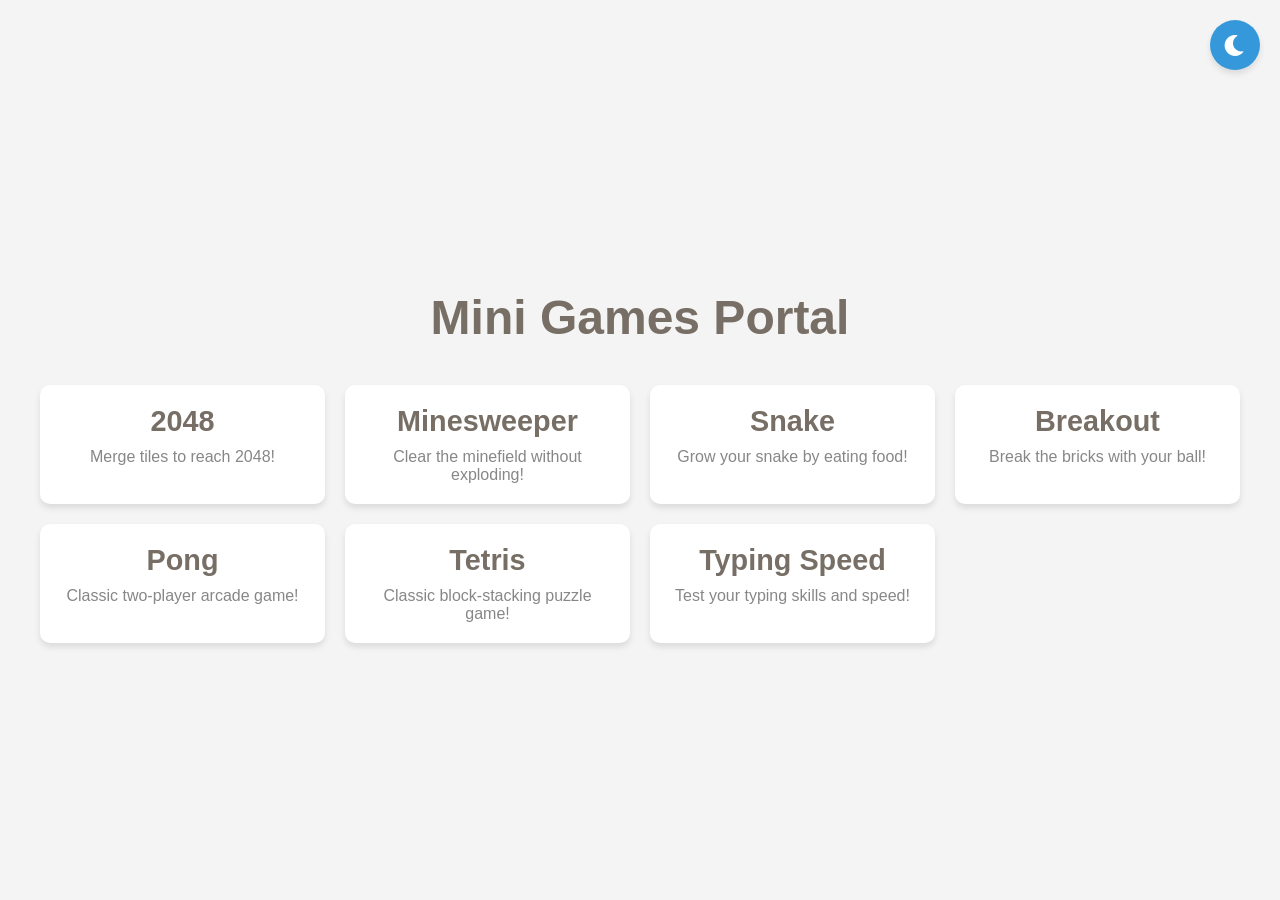
<file: index.html>
<!DOCTYPE html>
<html lang="en">
<head>
    <meta charset="UTF-8">
    <meta name="viewport" content="width=device-width, initial-scale=1.0">
    <title>Mini Games Portal</title>
    <link rel="stylesheet" href="styles.css">
    <link rel="stylesheet" href="theme.css">
    <link rel="stylesheet" href="https://cdnjs.cloudflare.com/ajax/libs/font-awesome/6.0.0-beta3/css/all.min.css">
</head>
<body>
    <div class="container">
        <h1>Mini Games Portal</h1>
        <button class="theme-toggle" aria-label="Toggle Theme">
            <i class="fas fa-moon"></i>
        </button>
        <div class="games-grid">
            <a href="2048/index.html" class="game-card">
                <h2>2048</h2>
                <p>Merge tiles to reach 2048!</p>
            </a>
            <a href="minesweeper/index.html" class="game-card">
                <h2>Minesweeper</h2>
                <p>Clear the minefield without exploding!</p>
            </a>
            <a href="snake/index.html" class="game-card">
                <h2>Snake</h2>
                <p>Grow your snake by eating food!</p>
            </a>
            <a href="breakout/index.html" class="game-card">
                <h2>Breakout</h2>
                <p>Break the bricks with your ball!</p>
            </a>
            <a href="pong/index.html" class="game-card">
                <h2>Pong</h2>
                <p>Classic two-player arcade game!</p>
            </a>
            <a href="tetris/index.html" class="game-card">
                <h2>Tetris</h2>
                <p>Classic block-stacking puzzle game!</p>
            </a>
            <a href="typing-game/index.html" class="game-card">
                <h2>Typing Speed</h2>
                <p>Test your typing skills and speed!</p>
            </a>
        </div>
    </div>
    <script src="theme.js"></script>
</body>
</html>
</file>
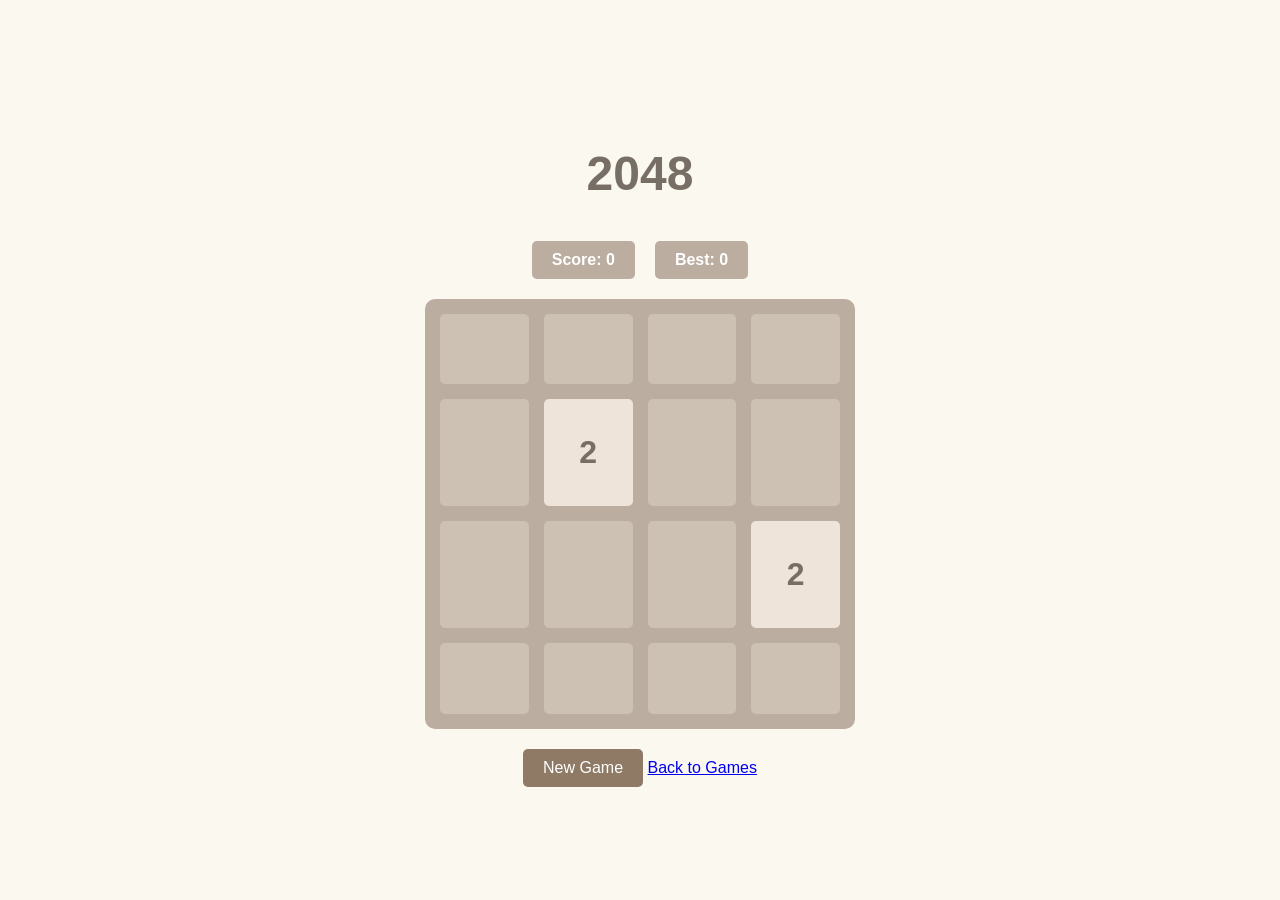
<file: 2048/index.html>
<!DOCTYPE html>
<html lang="en">
<head>
    <meta charset="UTF-8">
    <meta name="viewport" content="width=device-width, initial-scale=1.0">
    <title>2048 Game</title>
    <link rel="stylesheet" href="styles.css">
</head>
<body>
    <div class="container">
        <h1>2048</h1>
        <div class="score-container">
            <div class="score">Score: <span id="score">0</span></div>
            <div class="best-score">Best: <span id="best-score">0</span></div>
        </div>
        <div id="game-board" class="game-board"></div>
        <div class="buttons">
            <button id="new-game-btn">New Game</button>
            <a href="../index.html" class="back-btn">Back to Games</a>
        </div>
    </div>
    <script src="game.js"></script>
</body>
</html>
</file>
<file: styles.css>
body {
    font-family: Arial, sans-serif;
    display: flex;
    justify-content: center;
    align-items: center;
    min-height: 100vh;
    margin: 0;
    background-color: #faf8ef;
}

.container {
    text-align: center;
    padding: 20px;
}

h1 {
    font-size: 3rem;
    color: #776E65;
    margin-bottom: 40px;
}

.games-grid {
    display: grid;
    grid-template-columns: repeat(auto-fit, minmax(250px, 1fr));
    gap: 20px;
    max-width: 1200px;
    margin: 0 auto;
}

.game-card {
    background-color: white;
    border-radius: 10px;
    padding: 20px;
    text-decoration: none;
    color: #776E65;
    box-shadow: 0 4px 6px rgba(0, 0, 0, 0.1);
    transition: transform 0.3s ease, box-shadow 0.3s ease;
}

.game-card:hover {
    transform: translateY(-5px);
    box-shadow: 0 6px 12px rgba(0, 0, 0, 0.15);
}

.game-card h2 {
    margin: 0 0 10px 0;
    font-size: 1.8rem;
}

.game-card p {
    margin: 0;
    color: #878787;
}
</file>
<file: theme.css>
:root {
    /* Light Theme Colors */
    --light-background: #f4f4f4;
    --light-text-primary: #333;
    --light-text-secondary: #2c3e50;
    --light-card-background: #ffffff;
    --light-card-shadow: rgba(0, 0, 0, 0.1);
    --light-border-color: #e0e0e0;
    --light-primary-color: #3498db;
    --light-primary-color-hover: #2980b9;
    --light-secondary-color: #2ecc71;
    --light-secondary-color-hover: #27ae60;
    --light-input-background: #ffffff;
    --light-input-border: #bdc3c7;

    /* Dark Theme Colors */
    --dark-background: #121212;
    --dark-text-primary: #e0e0e0;
    --dark-text-secondary: #b0b0b0;
    --dark-card-background: #1e1e1e;
    --dark-card-shadow: rgba(255, 255, 255, 0.1);
    --dark-border-color: #333;
    --dark-primary-color: #4a90e2;
    --dark-primary-color-hover: #357abd;
    --dark-secondary-color: #48db76;
    --dark-secondary-color-hover: #3ac764;
    --dark-input-background: #2a2a2a;
    --dark-input-border: #444;

    /* Default to Light Theme */
    --background: var(--light-background);
    --text-primary: var(--light-text-primary);
    --text-secondary: var(--light-text-secondary);
    --card-background: var(--light-card-background);
    --card-shadow: var(--light-card-shadow);
    --border-color: var(--light-border-color);
    --primary-color: var(--light-primary-color);
    --primary-color-hover: var(--light-primary-color-hover);
    --secondary-color: var(--light-secondary-color);
    --secondary-color-hover: var(--light-secondary-color-hover);
    --input-background: var(--light-input-background);
    --input-border: var(--light-input-border);
}

/* Dark Theme */
body.dark-theme {
    --background: var(--dark-background);
    --text-primary: var(--dark-text-primary);
    --text-secondary: var(--dark-text-secondary);
    --card-background: var(--dark-card-background);
    --card-shadow: var(--dark-card-shadow);
    --border-color: var(--dark-border-color);
    --primary-color: var(--dark-primary-color);
    --primary-color-hover: var(--dark-primary-color-hover);
    --secondary-color: var(--dark-secondary-color);
    --secondary-color-hover: var(--dark-secondary-color-hover);
    --input-background: var(--dark-input-background);
    --input-border: var(--dark-input-border);
}

/* Global Theme Styles */
body {
    background-color: var(--background);
    color: var(--text-primary);
    transition: background-color 0.3s, color 0.3s;
}

/* Theme Toggle Styles */
.theme-toggle {
    position: fixed;
    top: 20px;
    right: 20px;
    background-color: var(--primary-color);
    color: white;
    border: none;
    border-radius: 50%;
    width: 50px;
    height: 50px;
    display: flex;
    align-items: center;
    justify-content: center;
    cursor: pointer;
    box-shadow: 0 4px 6px rgba(0, 0, 0, 0.1);
    z-index: 1000;
    transition: background-color 0.3s ease;
}

.theme-toggle:hover {
    background-color: var(--primary-color-hover);
}

.theme-toggle i {
    font-size: 24px;
}

/* Universal Element Theming */
.card, .game-container {
    background-color: var(--card-background);
    color: var(--text-primary);
    box-shadow: 0 4px 6px var(--card-shadow);
    border: 1px solid var(--border-color);
}

button {
    background-color: var(--primary-color);
    color: white;
    border: none;
    transition: background-color 0.3s ease;
}

button:hover {
    background-color: var(--primary-color-hover);
}

input, select, textarea {
    background-color: var(--input-background);
    color: var(--text-primary);
    border: 2px solid var(--input-border);
}

/* Scrollbar Theming */
body::-webkit-scrollbar {
    width: 10px;
}

body::-webkit-scrollbar-track {
    background: var(--background);
}

body::-webkit-scrollbar-thumb {
    background-color: var(--primary-color);
    border-radius: 5px;
}

body.dark-theme::-webkit-scrollbar-thumb {
    background-color: var(--primary-color-hover);
}
</file>
<file: 2048/styles.css>
body {
    font-family: Arial, sans-serif;
    display: flex;
    justify-content: center;
    align-items: center;
    min-height: 100vh;
    margin: 0;
    background-color: #faf8ef;
}

.container {
    text-align: center;
    padding: 20px;
}

h1 {
    font-size: 3rem;
    color: #776E65;
    margin-bottom: 40px;
}

.games-grid {
    display: grid;
    grid-template-columns: repeat(auto-fit, minmax(250px, 1fr));
    gap: 20px;
    max-width: 1200px;
    margin: 0 auto;
}

.game-card {
    background-color: white;
    border-radius: 10px;
    padding: 20px;
    text-decoration: none;
    color: #776E65;
    box-shadow: 0 4px 6px rgba(0, 0, 0, 0.1);
    transition: transform 0.3s ease, box-shadow 0.3s ease;
}

.game-card:hover {
    transform: translateY(-5px);
    box-shadow: 0 6px 12px rgba(0, 0, 0, 0.15);
}

.game-card h2 {
    margin: 0 0 10px 0;
    font-size: 1.8rem;
}

.game-card p {
    margin: 0;
    color: #878787;
}

.score-container {
    display: flex;
    justify-content: center;
    margin-bottom: 20px;
}

.score, .best-score {
    background-color: #bbada0;
    color: white;
    padding: 10px 20px;
    margin: 0 10px;
    border-radius: 5px;
    font-weight: bold;
}

.game-board {
    display: grid;
    grid-template-columns: repeat(4, 1fr);
    gap: 15px;
    background-color: #bbada0;
    border-radius: 10px;
    padding: 15px;
    width: 400px;
    height: 400px;
}

.tile {
    display: flex;
    justify-content: center;
    align-items: center;
    background-color: #cdc1b4;
    border-radius: 5px;
    font-size: 2rem;
    font-weight: bold;
    color: #776E65;
    transition: all 0.2s ease-in-out;
}

.tile-2 { background-color: #eee4da; }
.tile-4 { background-color: #ede0c8; }
.tile-8 { background-color: #f2b179; color: white; }
.tile-16 { background-color: #f59563; color: white; }
.tile-32 { background-color: #f67c5f; color: white; }
.tile-64 { background-color: #f65e3b; color: white; }
.tile-128 { background-color: #edcf72; color: white; font-size: 1.8rem; }
.tile-256 { background-color: #edcc61; color: white; font-size: 1.8rem; }
.tile-512 { background-color: #edc850; color: white; font-size: 1.8rem; }
.tile-1024 { background-color: #edc53f; color: white; font-size: 1.5rem; }
.tile-2048 { background-color: #edc22e; color: white; font-size: 1.5rem; }

.buttons {
    margin-top: 20px;
}

#new-game-btn {
    background-color: #8f7a66;
    color: white;
    border: none;
    padding: 10px 20px;
    font-size: 1rem;
    border-radius: 5px;
    cursor: pointer;
    transition: background-color 0.3s;
}

#new-game-btn:hover {
    background-color: #9f8a76;
}
</file>
